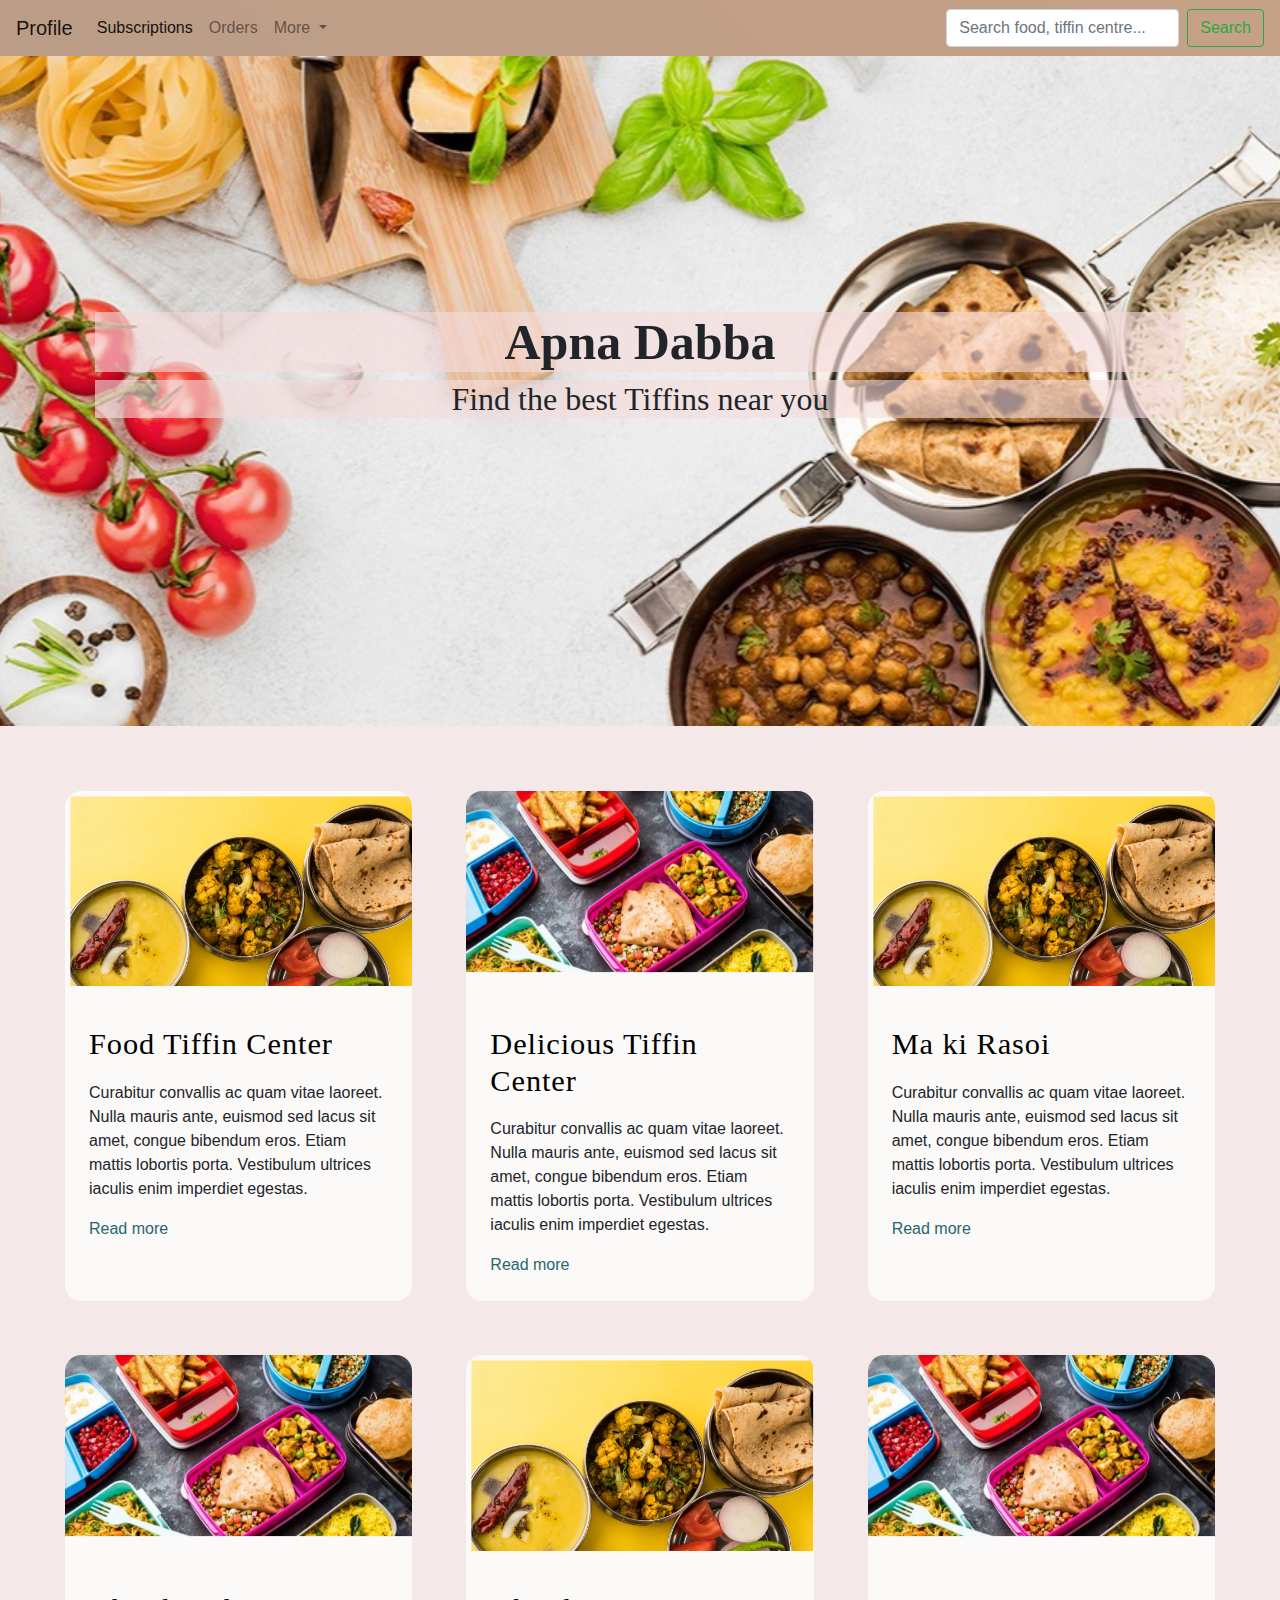
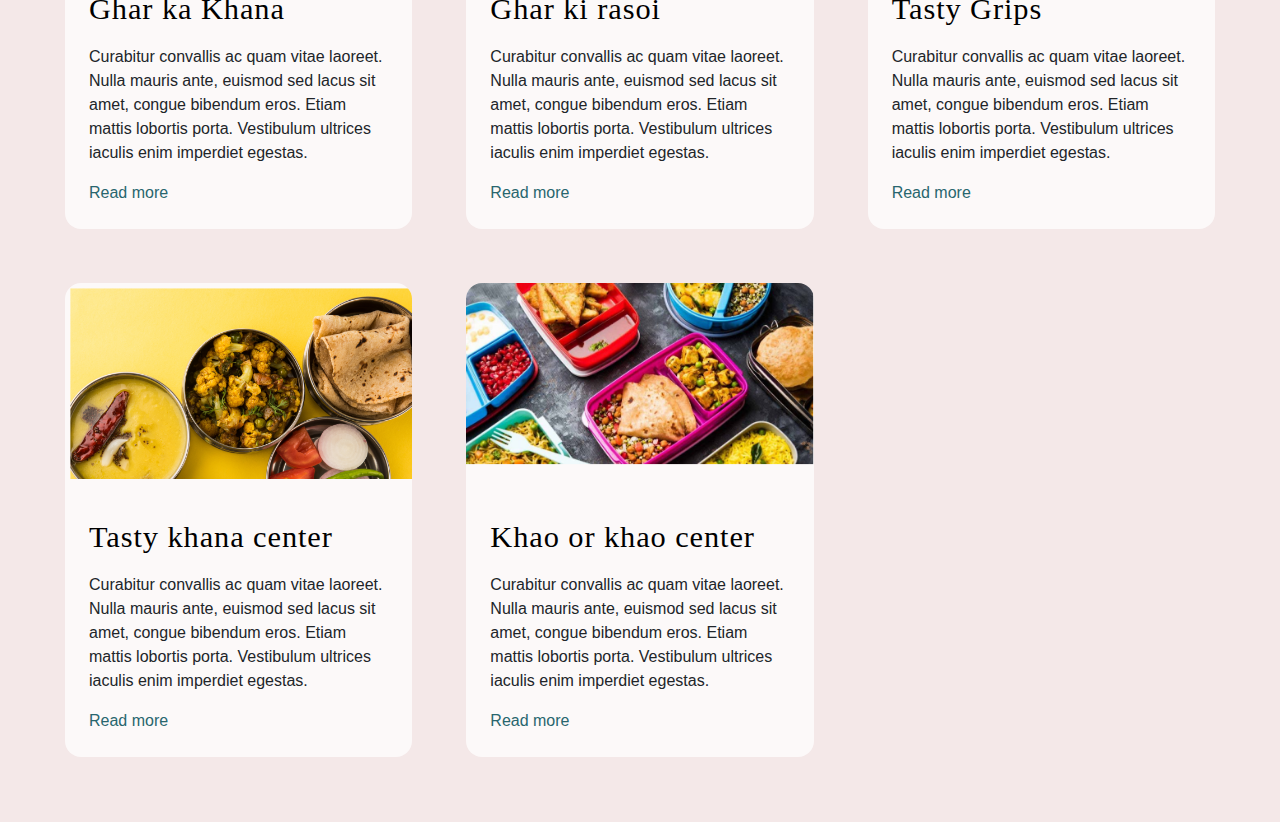
<file: index.html>
<!DOCTYPE html>
<html lang="en">

<head>
  <meta charset="UTF-8">
  <meta http-equiv="X-UA-Compatible" content="IE=edge">
  <meta name="viewport" content="width=device-width, initial-scale=1.0">
  <link href="index.css" rel="stylesheet" type="text/css" />
  <link rel="stylesheet" href="https://cdn.jsdelivr.net/npm/bootstrap@4.0.0/dist/css/bootstrap.min.css"
    integrity="sha384-Gn5384xqQ1aoWXA+058RXPxPg6fy4IWvTNh0E263XmFcJlSAwiGgFAW/dAiS6JXm" crossorigin="anonymous">
  <title>Apna Dabba</title>
</head>

<body>


  <!-----------------NAVBAR--------------------> 
      <nav id="navb" class="navbar navbar-expand-lg navbar-light " style="background-color:#d78d8d7a;">

     
    <a class="navbar-brand" href="custSignUp.html">Profile</a>
    <button class="navbar-toggler" type="button" data-toggle="collapse" data-target="#navbarSupportedContent"
      aria-controls="navbarSupportedContent" aria-expanded="false" aria-label="Toggle navigation">
      <span class="navbar-toggler-icon"></span>
    </button> 

    <div class="collapse navbar-collapse" id="navbarSupportedContent">
      <ul class="navbar-nav mr-auto">
        <li class="nav-item active">
          <a class="nav-link" href="custSubs.html">Subscriptions <span class="sr-only">(current)</span></a>
        </li>
        <li class="nav-item">
          <a class="nav-link" href="custOrder.html">Orders</a>
        </li>
        <li class="nav-item dropdown">
          <a class="nav-link dropdown-toggle" href="#" id="navbarDropdown" role="button" data-toggle="dropdown"
            aria-haspopup="true" aria-expanded="false">
            More
          </a>
          <div class="dropdown-menu" aria-labelledby="navbarDropdown">
            
            <a class="dropdown-item" href="choose.html">Login</a>
            
          </div>
        </li>

      </ul>
      <form class="form-inline my-2 my-lg-0">
        <input class="form-control mr-sm-2" type="search" placeholder="Search food, tiffin centre..."
          aria-label="Search">
        <button class="btn btn-outline-success my-2 my-sm-0" type="submit">Search</button>
      </form>
    </div>
  </nav>

<!-------------------Navbar End------------------------------->


  


<!-----------------Main Content-------------------->

  <section >
    <div id="mainContent">
      <div id="mainHead">
        <h1 class="centerCont h1cont">Apna Dabba</h1>
        <h2 class="centerCont">Find the best Tiffins near you</h2>
      </div>
    </div>
  </section>

<!--------------------Main content end---------------------->
  


  <!-- Main Tiffin Centers  -->
  <section class="articles">
    <article>
      <div class="article-wrapper">     
        <figure>
          <img src=centerImg.png alt="" />
        </figure>
        <div class="article-body">
          <h2>Food Tiffin Center</h2>
          <p>        
            Curabitur convallis ac quam vitae laoreet. Nulla mauris ante, euismod sed lacus sit amet, congue bibendum eros. Etiam mattis lobortis porta. Vestibulum ultrices iaculis enim imperdiet egestas.
          </p> 
          <a href="#" class="read-more">
            Read more <span class="sr-only">about this is some title</span>
            <svg xmlns="http://www.w3.org/2000/svg" class="icon" viewBox="0 0 20 20" fill="currentColor">
              <path fill-rule="evenodd" d="M12.293 5.293a1 1 0 011.414 0l4 4a1 1 0 010 1.414l-4 4a1 1 0 01-1.414-1.414L14.586 11H3a1 1 0 110-2h11.586l-2.293-2.293a1 1 0 010-1.414z" clip-rule="evenodd" />
            </svg>
          </a>
        </div>
      </div>
    </article>
    <article>

      <div class="article-wrapper">
        <figure>
          <img src=dabba4.jpg alt="" />
        </figure>
        <div class="article-body">
          <h2>Delicious Tiffin Center</h2>
          <p>
            Curabitur convallis ac quam vitae laoreet. Nulla mauris ante, euismod sed lacus sit amet, congue bibendum eros. Etiam mattis lobortis porta. Vestibulum ultrices iaculis enim imperdiet egestas.
          </p>
          <a href="#" class="read-more">
            Read more <span class="sr-only">about this is some title</span>
            <svg xmlns="http://www.w3.org/2000/svg" class="icon" viewBox="0 0 20 20" fill="currentColor">
              <path fill-rule="evenodd" d="M12.293 5.293a1 1 0 011.414 0l4 4a1 1 0 010 1.414l-4 4a1 1 0 01-1.414-1.414L14.586 11H3a1 1 0 110-2h11.586l-2.293-2.293a1 1 0 010-1.414z" clip-rule="evenodd" />
            </svg>
          </a>
        </div>
      </div>
    </article>
    <article>

      <div class="article-wrapper">
        <figure>
          <img src=centerImg.png alt="" />
        </figure>
        <div class="article-body">
          <h2>Ma ki Rasoi</h2>
          <p>
            Curabitur convallis ac quam vitae laoreet. Nulla mauris ante, euismod sed lacus sit amet, congue bibendum eros. Etiam mattis lobortis porta. Vestibulum ultrices iaculis enim imperdiet egestas.
          </p>
          <a href="#" class="read-more">
            Read more <span class="sr-only">about this is some title</span>
            <svg xmlns="http://www.w3.org/2000/svg" class="icon" viewBox="0 0 20 20" fill="currentColor">
              <path fill-rule="evenodd" d="M12.293 5.293a1 1 0 011.414 0l4 4a1 1 0 010 1.414l-4 4a1 1 0 01-1.414-1.414L14.586 11H3a1 1 0 110-2h11.586l-2.293-2.293a1 1 0 010-1.414z" clip-rule="evenodd" />
            </svg>
          </a>
        </div>
      </div>
    </article>



    <article>
      <div class="article-wrapper">
        <figure>
          <img src=dabba4.jpg alt="" />
        </figure>
        <div class="article-body">
          <h2>Ghar ka Khana</h2>
          <p>
            Curabitur convallis ac quam vitae laoreet. Nulla mauris ante, euismod sed lacus sit amet, congue bibendum eros. Etiam mattis lobortis porta. Vestibulum ultrices iaculis enim imperdiet egestas.
          </p>
          <a href="#" class="read-more">
            Read more <span class="sr-only">about this is some title</span>
            <svg xmlns="http://www.w3.org/2000/svg" class="icon" viewBox="0 0 20 20" fill="currentColor">
              <path fill-rule="evenodd" d="M12.293 5.293a1 1 0 011.414 0l4 4a1 1 0 010 1.414l-4 4a1 1 0 01-1.414-1.414L14.586 11H3a1 1 0 110-2h11.586l-2.293-2.293a1 1 0 010-1.414z" clip-rule="evenodd" />
            </svg>
          </a>
        </div>
      </div>
    </article>
    <article>

      <div class="article-wrapper">
        <figure>
          <img src=centerImg.png alt="" />
        </figure>
        <div class="article-body">
          <h2>Ghar ki rasoi</h2>
          <p>
            Curabitur convallis ac quam vitae laoreet. Nulla mauris ante, euismod sed lacus sit amet, congue bibendum eros. Etiam mattis lobortis porta. Vestibulum ultrices iaculis enim imperdiet egestas.
          </p>
          <a href="#" class="read-more">
            Read more <span class="sr-only">about this is some title</span>
            <svg xmlns="http://www.w3.org/2000/svg" class="icon" viewBox="0 0 20 20" fill="currentColor">
              <path fill-rule="evenodd" d="M12.293 5.293a1 1 0 011.414 0l4 4a1 1 0 010 1.414l-4 4a1 1 0 01-1.414-1.414L14.586 11H3a1 1 0 110-2h11.586l-2.293-2.293a1 1 0 010-1.414z" clip-rule="evenodd" />
            </svg>
          </a>
        </div>
      </div>
    </article>

    
    <article>

      <div class="article-wrapper">
        <figure>
          <img src=dabba4.jpg alt="" />
        </figure>
        <div class="article-body">
          <h2>Tasty Grips</h2>
          <p>
            Curabitur convallis ac quam vitae laoreet. Nulla mauris ante, euismod sed lacus sit amet, congue bibendum eros. Etiam mattis lobortis porta. Vestibulum ultrices iaculis enim imperdiet egestas.
          </p>
          <a href="#" class="read-more">
            Read more <span class="sr-only">about this is some title</span>
            <svg xmlns="http://www.w3.org/2000/svg" class="icon" viewBox="0 0 20 20" fill="currentColor">
              <path fill-rule="evenodd" d="M12.293 5.293a1 1 0 011.414 0l4 4a1 1 0 010 1.414l-4 4a1 1 0 01-1.414-1.414L14.586 11H3a1 1 0 110-2h11.586l-2.293-2.293a1 1 0 010-1.414z" clip-rule="evenodd" />
            </svg>
          </a>
        </div>
      </div>
    </article>


    <article>

      <div class="article-wrapper">
        <figure>
          <img src=centerImg.png alt="" />
        </figure>
        <div class="article-body">
          <h2>Tasty khana center</h2>
          <p>
            Curabitur convallis ac quam vitae laoreet. Nulla mauris ante, euismod sed lacus sit amet, congue bibendum eros. Etiam mattis lobortis porta. Vestibulum ultrices iaculis enim imperdiet egestas.
          </p>
          <a href="#" class="read-more">
            Read more <span class="sr-only">about this is some title</span>
            <svg xmlns="http://www.w3.org/2000/svg" class="icon" viewBox="0 0 20 20" fill="currentColor">
              <path fill-rule="evenodd" d="M12.293 5.293a1 1 0 011.414 0l4 4a1 1 0 010 1.414l-4 4a1 1 0 01-1.414-1.414L14.586 11H3a1 1 0 110-2h11.586l-2.293-2.293a1 1 0 010-1.414z" clip-rule="evenodd" />
            </svg>
          </a>
        </div>
      </div>
    </article>


    <article>

      <div class="article-wrapper">
        <figure>
          <img src=dabba4.jpg alt="" />
        </figure>
        <div class="article-body">
          <h2>Khao or khao center</h2>
          <p>
            Curabitur convallis ac quam vitae laoreet. Nulla mauris ante, euismod sed lacus sit amet, congue bibendum eros. Etiam mattis lobortis porta. Vestibulum ultrices iaculis enim imperdiet egestas.
          </p>
          <a href="#" class="read-more">
            Read more <span class="sr-only">about this is some title</span>
            <svg xmlns="http://www.w3.org/2000/svg" class="icon" viewBox="0 0 20 20" fill="currentColor">
              <path fill-rule="evenodd" d="M12.293 5.293a1 1 0 011.414 0l4 4a1 1 0 010 1.414l-4 4a1 1 0 01-1.414-1.414L14.586 11H3a1 1 0 110-2h11.586l-2.293-2.293a1 1 0 010-1.414z" clip-rule="evenodd" />
            </svg>
          </a>
        </div>
      </div>
    </article>

    
  </section>


  
  
<!--
  <!-- Navbar 
  <nav id="navbar">
    <ul class="navbar-items flexbox-col">
      <li class="navbar-logo flexbox-left">
        <a class="navbar-item-inner flexbox">
          <svg xmlns="http://www.w3.org/2000/svg" id="Layer_1" data-name="Layer 1" viewBox="0 0 1438.88 1819.54">
            <polygon points="925.79 318.48 830.56 0 183.51 1384.12 510.41 1178.46 925.79 318.48"/>
            <polygon points="1438.88 1663.28 1126.35 948.08 111.98 1586.26 0 1819.54 1020.91 1250.57 1123.78 1471.02 783.64 1663.28 1438.88 1663.28"/>
          </svg>
        </a>
      </li>
      <li class="navbar-item flexbox-left">
        <a class="navbar-item-inner flexbox-left">
          <div class="navbar-item-inner-icon-wrapper flexbox">
            <ion-icon name="search-outline"></ion-icon>
          </div>
          <span class="link-text">Search</span>
        </a>
      </li>
      <li class="navbar-item flexbox-left">
        <a class="navbar-item-inner flexbox-left">
          <div class="navbar-item-inner-icon-wrapper flexbox">
            <ion-icon name="home-outline"></ion-icon>
          </div>
          <span class="link-text">Home</span>
        </a>
      </li>
      <li class="navbar-item flexbox-left">
        <a class="navbar-item-inner flexbox-left">
          <div class="navbar-item-inner-icon-wrapper flexbox">
            <ion-icon name="folder-open-outline"></ion-icon>
          </div>
          <span class="link-text">Projects</span>
        </a>
      </li>
      <li class="navbar-item flexbox-left">
        <a class="navbar-item-inner flexbox-left">
          <div class="navbar-item-inner-icon-wrapper flexbox">
            <ion-icon name="pie-chart-outline"></ion-icon>
          </div>
          <span class="link-text">Dashboard</span>
        </a>
      </li>
      <li class="navbar-item flexbox-left">
        <a class="navbar-item-inner flexbox-left">
          <div class="navbar-item-inner-icon-wrapper flexbox">
            <ion-icon name="people-outline"></ion-icon>
          </div>
          <span class="link-text">Team</span>
        </a>
      </li>
      <li class="navbar-item flexbox-left">
        <a class="navbar-item-inner flexbox-left">
          <div class="navbar-item-inner-icon-wrapper flexbox">
            <ion-icon name="chatbubbles-outline"></ion-icon>
          </div>
          <span class="link-text">Support</span>
        </a>
      </li>
      <li class="navbar-item flexbox-left">
        <a class="navbar-item-inner flexbox-left">
          <div class="navbar-item-inner-icon-wrapper flexbox">
            <ion-icon name="settings-outline"></ion-icon>
          </div>
          <span class="link-text">Settings</span>
        </a>
      </li>
    </ul>
  </nav>

-->

  

  <!--
  <div id="mainCont">
    <div>
      <img class="centerImg" src="profCenter.webp">

      <div>
        <a class="centerName">Taste Fusion Tiffin Center</a>
        <p>
           77, new complex near Jail Rd. <br>
           Free Delivery
      </p>
         </div>
    </div>

    <div>
      <img class="centerImg" src="profCenter.webp">
      <a class="centerName">Taste Fusion Tiffin Center</a>
      <p>
         77, new complex near Jail Rd. <br>
         Free Delivery
      </p>
    </div>


    <div>
      <img class="centerImg" src="profCenter.webp">
      <a class="centerName">Taste Fusion Tiffin Center</a>
      <p>
         77, new complex near Jail Rd. <br>
         Free Delivery
      </p>
    </div>


    <div>
      <img class="centerImg" src="profCenter.webp">
      <a class="centerName">Taste Fusion Tiffin Center</a>
      <p>
         77, new complex near Jail Rd. <br>
         Free Delivery
      </p>
    </div>
  </div>
 -->



  <script src="https://code.jquery.com/jquery-3.2.1.slim.min.js"
    integrity="sha384-KJ3o2DKtIkvYIK3UENzmM7KCkRr/rE9/Qpg6aAZGJwFDMVNA/GpGFF93hXpG5KkN"
    crossorigin="anonymous"></script>
  <script src="https://cdn.jsdelivr.net/npm/popper.js@1.12.9/dist/umd/popper.min.js"
    integrity="sha384-ApNbgh9B+Y1QKtv3Rn7W3mgPxhU9K/ScQsAP7hUibX39j7fakFPskvXusvfa0b4Q"
    crossorigin="anonymous"></script>
  <script src="https://cdn.jsdelivr.net/npm/bootstrap@4.0.0/dist/js/bootstrap.min.js"
    integrity="sha384-JZR6Spejh4U02d8jOt6vLEHfe/JQGiRRSQQxSfFWpi1MquVdAyjUar5+76PVCmYl"
    crossorigin="anonymous"></script>
</body>

</html>
</file>
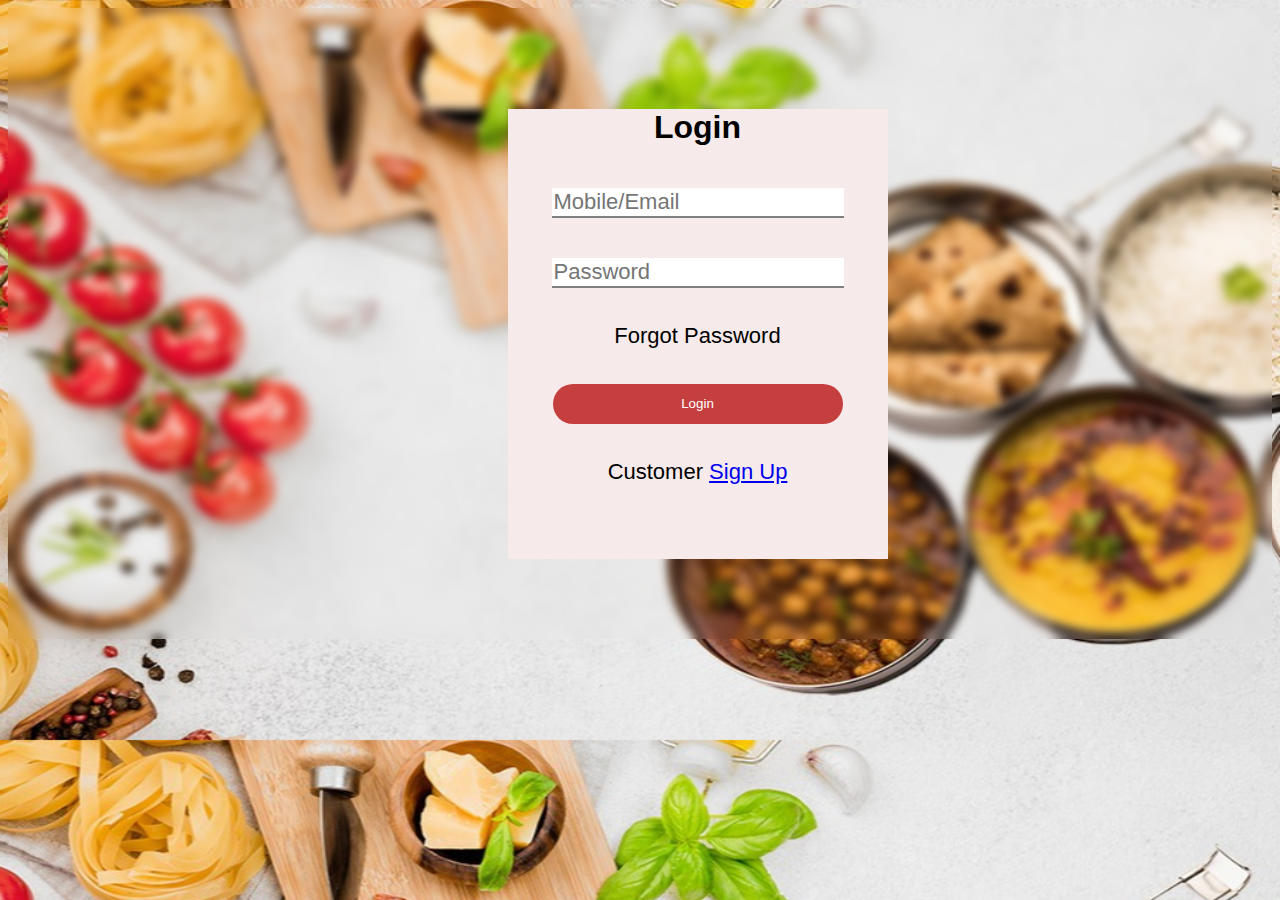
<file: custlogin.html>
<!DOCTYPE html>

<html>
    <head>
       <link rel="stylesheet" href="custlogin.css"/>
    </head>
    <body>
        <div class = "card">
            <div class="username">

                <h1>Login</h1>
                <input type="text" placeholder="Mobile/Email"/>

            </div>
            <div class="password">
                <input type="password" placeholder="Password"/>
            </div>
            <div class="forgot"> Forgot Password</div>
            <div class="btn">
              <a href="index.html">
                 <button class="login-btn">Login</button>
              </a>
               
            </div>
            <div class="sign-up"> Customer    <span> <a href="custSignUp.html">
               Sign Up
            </a> </span>
        </div>
    </body>
</html>
</file>
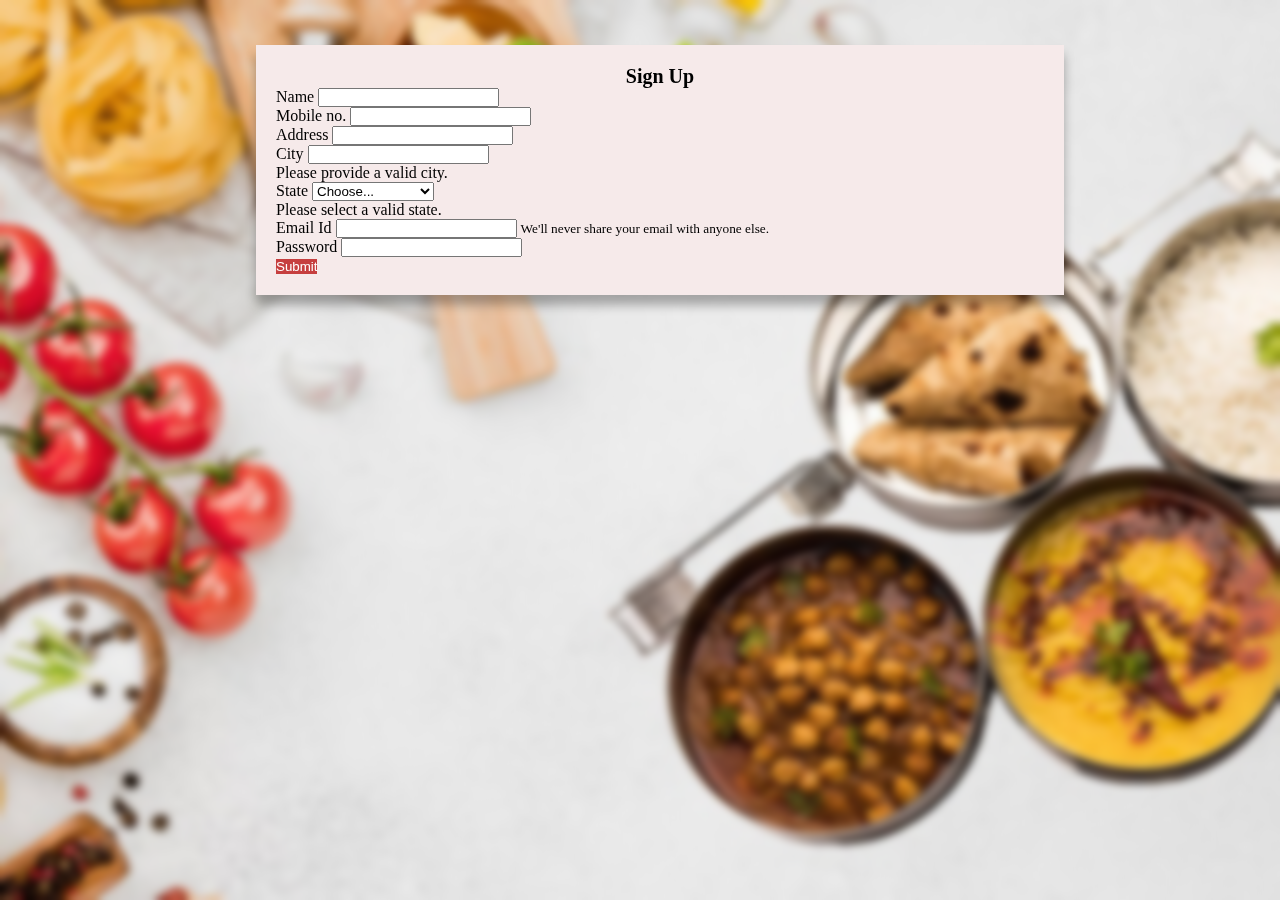
<file: custSignUp.html>
<!DOCTYPE html>
<html>

<head>
  <meta charset="utf-8">
  <meta name="viewport" content="width=device-width">
  <title>replit</title>
  <link href="custSignUp.css" rel="stylesheet" type="text/css" />
  <link rel="stylesheet" href="https://cdn.jsdelivr.net/npm/bootstrap@4.6.2/dist/css/bootstrap.min.css" integrity="sha384-xOolHFLEh07PJGoPkLv1IbcEPTNtaed2xpHsD9ESMhqIYd0nLMwNLD69Npy4HI+N" crossorigin="anonymous">
</head>

<body>
 
  <div class="container">
   
     <form id="signupForm" action="/signup" method="POST">
      <div class="headSignUp"> <h1>Sign Up</h1></div>
       <div class="form-group">
         
          <label for="exampleInputPassword1">Name</label>
         <input type="text" class="form-control" >
        </div>

       <div class="form-group">
         <label for="exampleInputPassword1">Mobile no.</label>
        <input type="number" class="form-control" >
       </div>

       <div class="form-group">
         <label for="inputAddress">Address</label>
         <input type="text" class="form-control" id="inputAddress">
       </div>

       <div class="form-row">
         <div class="col-md-6 mb-3">
           <label for="validationCustom03">City</label>
           <input type="text" class="form-control" id="validationCustom03" required>
           <div class="invalid-feedback">
             Please provide a valid city.
           </div>
         </div>
         <div class="col-md-3 mb-3">
           <label for="validationCustom04">State</label>
           <select class="custom-select" id="validationCustom04" required>
             <option selected disabled value="">Choose...</option>
             <option>Madhya pradesh</option>
             <option>Maharashtra</option>
             <option>Karnataka</option>
             <option>Rajasthan</option>
             <option>Gujarat</option>
           </select>
           <div class="invalid-feedback">
             Please select a valid state.
           </div>
         </div>
         
       </div>
       
       <div class="form-group">
         <label for="exampleInputEmail1">Email Id</label>
         <input type="email" class="form-control" id="exampleInputEmail1" aria-describedby="emailHelp" >
         <small id="emailHelp" class="form-text text-muted">We'll never share your email with anyone else.</small>
       </div>
       
       <div class="form-group">
         <label for="exampleInputPassword1">Password</label>
         <input type="password" class="form-control" id="exampleInputPassword1" >
       </div>

    
       <a href="index.html">
         <button type="submit" id="btnRed" class="btn btn-primary" >Submit</button>
       </a>
       
     </form>
  
  </div> 


  
  


  
  <script src="custSignUp.js"></script>
  <script src="https://cdn.jsdelivr.net/npm/jquery@3.5.1/dist/jquery.slim.min.js" integrity="sha384-DfXdz2htPH0lsSSs5nCTpuj/zy4C+OGpamoFVy38MVBnE+IbbVYUew+OrCXaRkfj" crossorigin="anonymous"></script>
  
  <script src="https://cdn.jsdelivr.net/npm/bootstrap@4.6.2/dist/js/bootstrap.bundle.min.js" integrity="sha384-Fy6S3B9q64WdZWQUiU+q4/2Lc9npb8tCaSX9FK7E8HnRr0Jz8D6OP9dO5Vg3Q9ct" crossorigin="anonymous"></script>
</body>

</html>
 <!-- Amount entered is given in the following format -->
<!--

// color-> https://www.color-hex.com/color-palette/1040889
//    https://www.color-hex.com/color-palette/1040864
// https://www.color-hex.com/color-palette/1039405
-->


 <!-- Working  -->
</file>
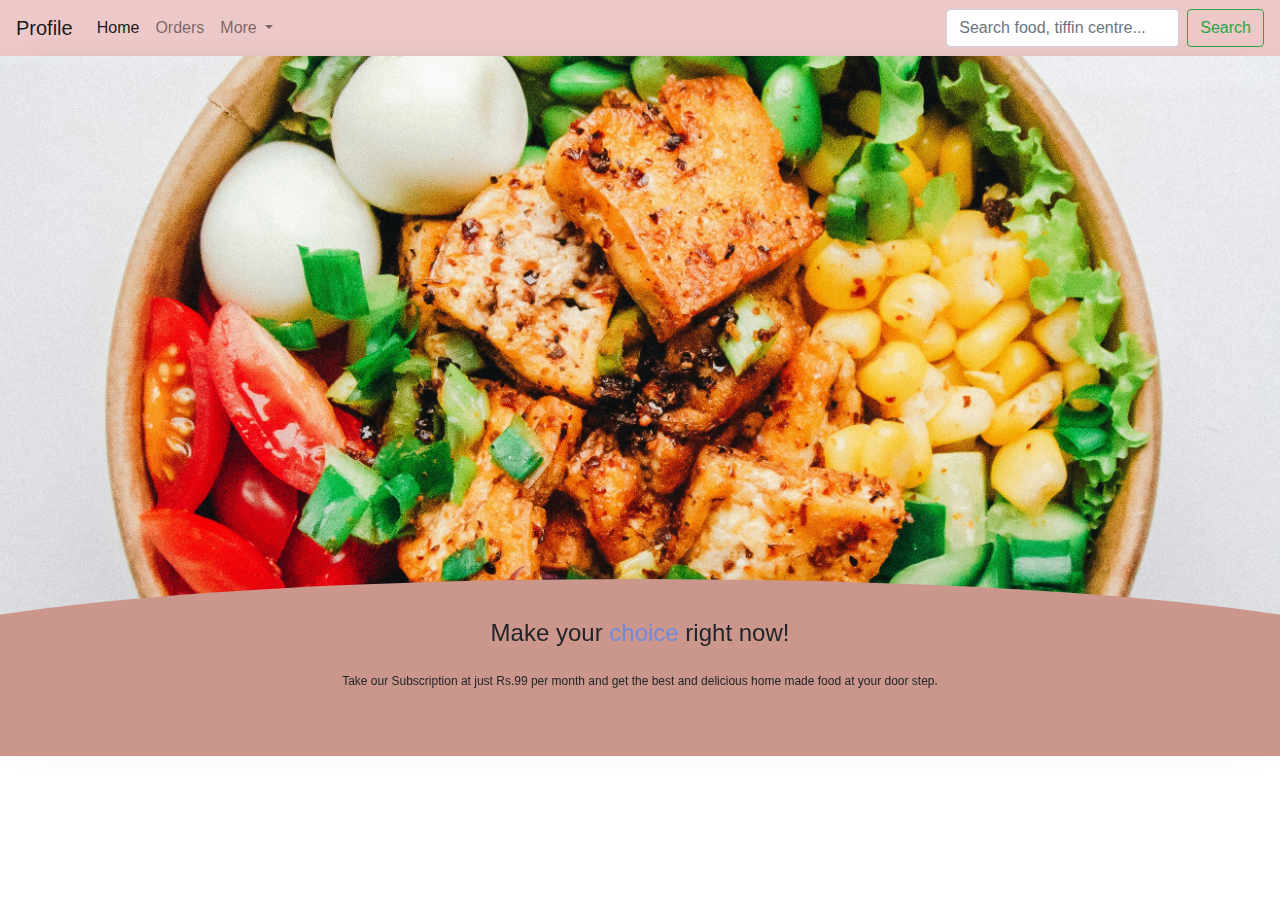
<file: custSubs.html>
<!DOCTYPE html>
<html lang="en">
<head>
  <meta charset="UTF-8">
  <meta http-equiv="X-UA-Compatible" content="IE=edge">
  <meta name="viewport" content="width=device-width, initial-scale=1.0">
   <link href="custSubs.css" rel="stylesheet" type="text/css" />

  <link rel="stylesheet" href="https://cdn.jsdelivr.net/npm/bootstrap@4.0.0/dist/css/bootstrap.min.css"
    integrity="sha384-Gn5384xqQ1aoWXA+058RXPxPg6fy4IWvTNh0E263XmFcJlSAwiGgFAW/dAiS6JXm" crossorigin="anonymous">
  <title>Document</title>
</head>
<body>


  <!-----------------NAVBAR-------------------->

  <nav id="navb" class="navbar navbar-expand-lg navbar-light " style="background-color:#d78d8d7a;">



      <a class="navbar-brand" href="custSignUp.html">Profile</a>
      <button class="navbar-toggler" type="button" data-toggle="collapse" data-target="#navbarSupportedContent"
        aria-controls="navbarSupportedContent" aria-expanded="false" aria-label="Toggle navigation">
        <span class="navbar-toggler-icon"></span>
      </button> 

      <div class="collapse navbar-collapse" id="navbarSupportedContent">
        <ul class="navbar-nav mr-auto">
          <li class="nav-item active">
            <a class="nav-link" href="index.html">Home <span class="sr-only">(current)</span></a>
          </li>
          <li class="nav-item">
            <a class="nav-link" href="custOrder.html">Orders</a>
          </li>
          <li class="nav-item dropdown">
            <a class="nav-link dropdown-toggle" href="#" id="navbarDropdown" role="button" data-toggle="dropdown"
              aria-haspopup="true" aria-expanded="false">
              More
            </a>
            <div class="dropdown-menu" aria-labelledby="navbarDropdown">
             
              <a class="dropdown-item" href="choose.html">Login</a>
             
            </div>
          </li>

        </ul>
        <form class="form-inline my-2 my-lg-0">
          <input class="form-control mr-sm-2" type="search" placeholder="Search food, tiffin centre..."
            aria-label="Search">
          <button class="btn btn-outline-success my-2 my-sm-0" type="submit">Search</button>
        </form>
      </div>
    </nav>

  <!-------------------Navbar End------------------------------->

  

 
    <div class="card-hover">
      <div class="card-hover__content">
        <h3 class="card-hover__title">
          Make your <span>choice</span> right now!
        </h3>
        <p class="card-hover__text">Take our Subscription at just Rs.99 per month and get the best and delicious home made food at your door step.</p>
        <a href="#" class="card-hover__link">
          <span>Learn How</span>
          <svg fill="none" viewBox="0 0 24 24" stroke-width="1.5" stroke="currentColor">
            <path stroke-linecap="round" stroke-linejoin="round" d="M13.5 4.5L21 12m0 0l-7.5 7.5M21 12H3" />
          </svg>        
        </a>
      </div>
      <div class="card-hover__extra">
        <h4>Get <span>Early </span> bird offer i.e.<span> 40%</span> discount on first month tiffin!</h4>
      </div>
      <img src=bgforSubs.jpg alt="">
    </div>



  <script src="https://code.jquery.com/jquery-3.2.1.slim.min.js"
    integrity="sha384-KJ3o2DKtIkvYIK3UENzmM7KCkRr/rE9/Qpg6aAZGJwFDMVNA/GpGFF93hXpG5KkN"
    crossorigin="anonymous"></script>
  <script src="https://cdn.jsdelivr.net/npm/popper.js@1.12.9/dist/umd/popper.min.js"
    integrity="sha384-ApNbgh9B+Y1QKtv3Rn7W3mgPxhU9K/ScQsAP7hUibX39j7fakFPskvXusvfa0b4Q"
    crossorigin="anonymous"></script>
  <script src="https://cdn.jsdelivr.net/npm/bootstrap@4.0.0/dist/js/bootstrap.min.js"
    integrity="sha384-JZR6Spejh4U02d8jOt6vLEHfe/JQGiRRSQQxSfFWpi1MquVdAyjUar5+76PVCmYl"
    crossorigin="anonymous"></script>
</body>
</html>
</file>
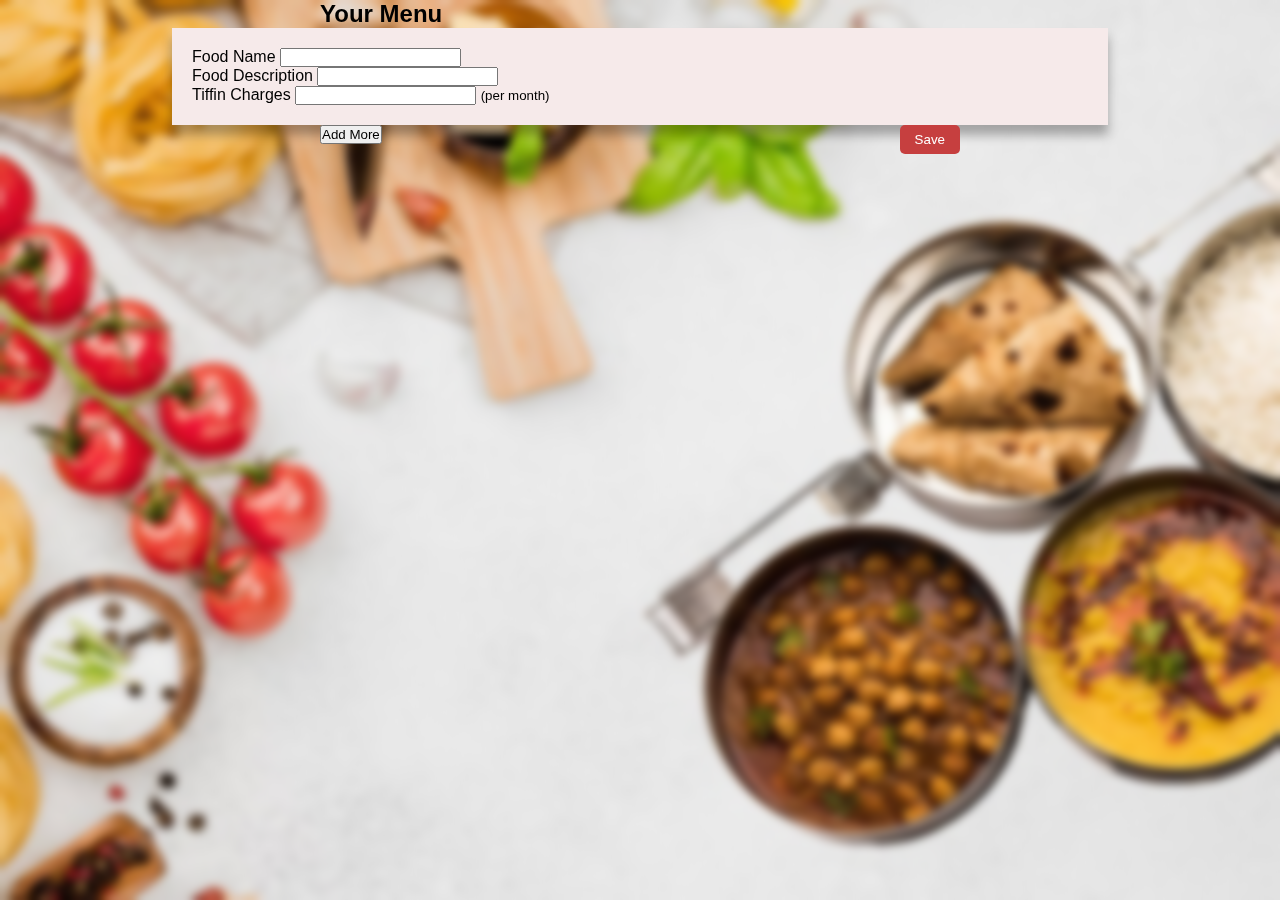
<file: venderMenu.html>
<!DOCTYPE html>
<html>

<head>
  <meta charset="utf-8">
  <meta name="viewport" content="width=device-width">
  <title>replit</title>
  <link href="venderMenu.css" rel="stylesheet" type="text/css" />
  <link rel="stylesheet" href="https://cdn.jsdelivr.net/npm/bootstrap@4.6.2/dist/css/bootstrap.min.css"
    integrity="sha384-xOolHFLEh07PJGoPkLv1IbcEPTNtaed2xpHsD9ESMhqIYd0nLMwNLD69Npy4HI+N" crossorigin="anonymous">
</head>

<body>


  <div id="outerBox">

    <div id="menuHead">
      <h2>Your Menu</h2>
    </div>
    <div class="container" id="mainContainer">
      <form>

        <div class="form-group">
          <label for="exampleInputEmail1">Food Name</label>
          <input type="text" class="form-control" aria-describedby="emailHelp">
        </div>
        <div class="form-group">
          <label for="exampleInputEmail1">Food Description</label>
          <input type="text" class="form-control" aria-describedby="emailHelp">
        </div>
        <div class="form-group">
          <label for="exampleInputEmail1">Tiffin Charges</label>
          <input type="number" class="form-control" aria-describedby="emailHelp">
          <small id="emailHelp" class="form-text text-muted">(per month)</small>
        </div>


      </form>




    </div>

  </div>

  <!-- <div id="btnContainer" align="right"> -->
  <button type="button" id="addMoreButton" class="btn btn-primary" style="float: left;">Add More</button>

  <button type="submit" id="btnRed" class="btn btn-primary" onclick="window.location.href = 'vendMain.html';"
    style="float: right;">Save</button>
  <!-- </div> -->



  <script src="venderMenu.js"></script>

</body>

</html>

<!--
// color-> https://www.color-hex.com/color-palette/1040889
//    https://www.color-hex.com/color-palette/1040864
// https://www.color-hex.com/color-palette/1039405
-->
<!-- Entered values -->
</file>
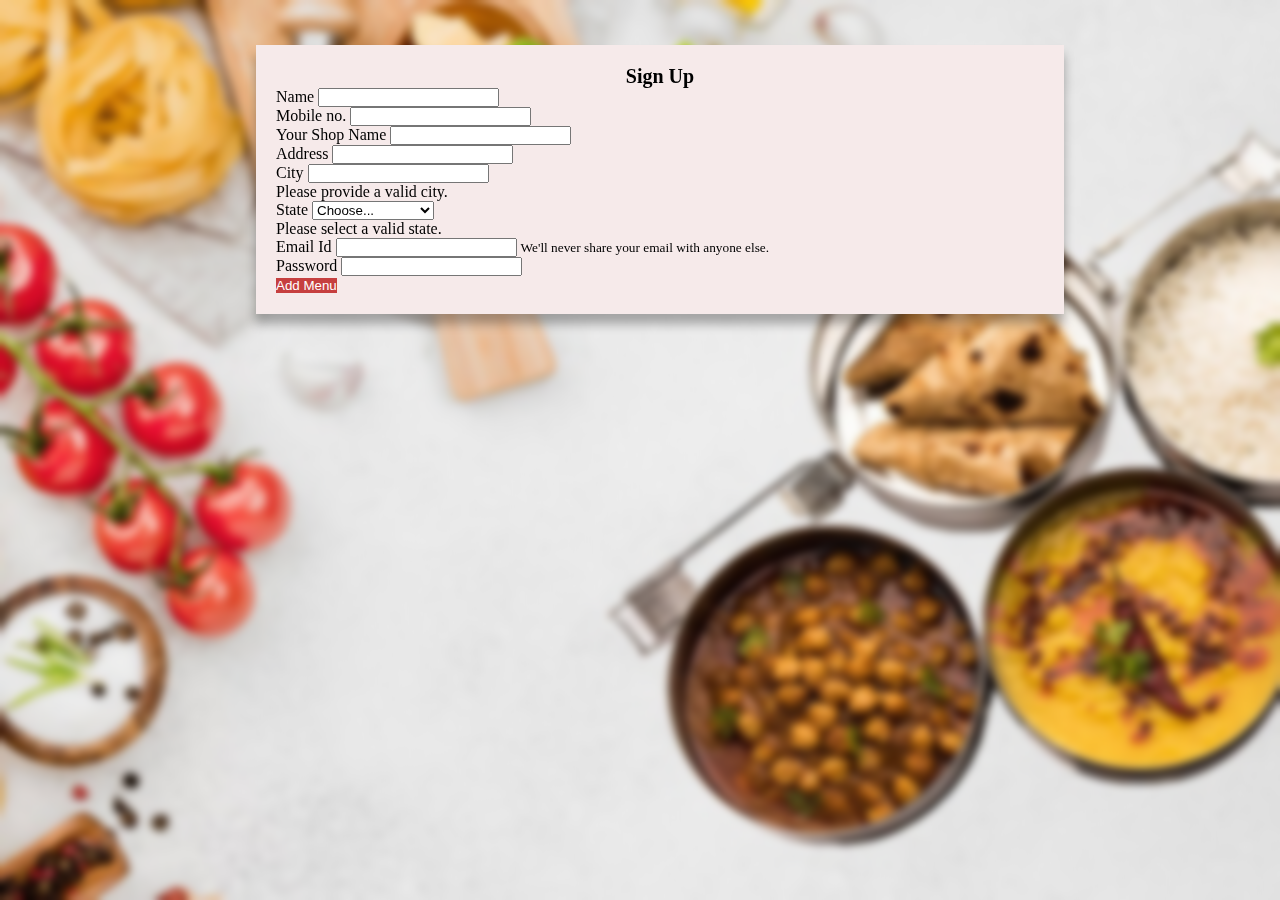
<file: vendSignUp.html>
<!DOCTYPE html>
<html>

<head>
  <meta charset="utf-8">
  <meta name="viewport" content="width=device-width">
  <title>replit</title>
  <link href="vendSignUp.css" rel="stylesheet" type="text/css" />
  <link rel="stylesheet" href="https://cdn.jsdelivr.net/npm/bootstrap@4.6.2/dist/css/bootstrap.min.css" integrity="sha384-xOolHFLEh07PJGoPkLv1IbcEPTNtaed2xpHsD9ESMhqIYd0nLMwNLD69Npy4HI+N" crossorigin="anonymous">
</head>

<body>

  <div class="container">

     <form id="signupForm" >
      <div > <h1 class="headSignUp">Sign Up</h1></div>

       
       <div class="form-group" class="box">
          <label for="exampleInputPassword1">Name</label>
         <input type="text" class="form-control" >
        </div>

       
  <div class="form-row">
       <div class="col-md-6 mb-3" class="box">
         <label for="validationCustom03">Mobile no.</label>
        <input type="number" class="form-control" >
       </div>

       <div class="col-md-6 mb-3" class="box">
          <label for="validationCustom04">Your Shop Name</label>
          <input type="text" class="form-control" id="inputAddress">
       </div>
  </div>   

       <div class="form-group" class="box">
         <label for="inputAddress">Address</label>
         <input type="text" class="form-control" id="inputAddress">
       </div>



       
    <div class="form-row">
         <div class="col-md-6 mb-3" class="box">
           <label     for="validationCustom03">City</label>
           <input type="text" class="form-control" id="validationCustom03" required>
           <div class="invalid-feedback">
             Please provide a valid city.
           </div>
         </div>
         <div class="col-md-3 mb-3" class="box">
           <label for="validationCustom04">State</label>
           <select class="custom-select" id="validationCustom04" required>
             <option selected disabled value="">Choose...</option>
             <option>Madhya pradesh</option>
             <option>Maharashtra</option>
             <option>Karnataka</option>
             <option>Rajasthan</option>
             <option>Gujarat</option>
           </select>
           <div class="invalid-feedback">
             Please select a valid state.
           </div>
         </div>

  </div>

       <div class="form-group" class="box">
         <label for="exampleInputEmail1">Email Id</label>
         <input type="email" class="form-control" id="exampleInputEmail1" aria-describedby="emailHelp" >
         <small id="emailHelp" class="form-text text-muted">We'll never share your email with anyone else.</small>
       </div>

       <div class="form-group" class="box">
         <label for="exampleInputPassword1">Password</label>
         <input type="password" class="form-control" id="exampleInputPassword1" >
       </div>


  
       <button type="submit" id="btnRed" class="btn btn-primary" >Add Menu</button>
   
      
     </form>

  </div>



  <script src="vendSignUp.js"></script>
  <script src="https://cdn.jsdelivr.net/npm/jquery@3.5.1/dist/jquery.slim.min.js" integrity="sha384-DfXdz2htPH0lsSSs5nCTpuj/zy4C+OGpamoFVy38MVBnE+IbbVYUew+OrCXaRkfj" crossorigin="anonymous"></script>
  <script src="https://cdn.jsdelivr.net/npm/bootstrap@4.6.2/dist/js/bootstrap.bundle.min.js" integrity="sha384-Fy6S3B9q64WdZWQUiU+q4/2Lc9npb8tCaSX9FK7E8HnRr0Jz8D6OP9dO5Vg3Q9ct" crossorigin="anonymous"></script>
</body>

    
</html>

<!--
// color-> https://www.color-hex.com/color-palette/1040889
//    https://www.color-hex.com/color-palette/1040864
// https://www.color-hex.com/color-palette/1039405
-->
</file>
<file: index.css>
*{
  margin: 0;
  padding: 0;
}


/*
.centerImg{
  height: 20%;
  width: 20%;  
}
*/






 root {
    --primary: 237, 94%, 81%;
    --background: 266, 16%, 92%;
    --background-secondary: 256, 12%, 12%;
    --background-secondary-dark: 256, 10%, 10%;
    --background-secondary-light: 257, 11%, 16%;
    --text-primary: 0, 0%, 0%;
    /* Colors */
    --black: 0, 0%, 0%;
    --white: 0, 0%, 100%;
    --quite-gray: 0, 0%, 50%;
    --grooble: 10, 28%, 93%;
    /* Sizes */
    --heading-large: 5.6rem;
    --heading-medium: 3.6rem;
    --heading-small: 2.4rem;
    --paragraph: 1.11rem;
    --navbar-buttons: 2.4rem;
    /* misc */
    --transition-main: .175, .685, .32;
    /* Fonts */
    --font-main: "Poppins";
}

/* ===========
    Variabels
   =========== */

/* ===============
    Global Styles
   =============== */

*, *::before, *::after {
    box-sizing: inherit;
}
html, body {
    margin: 0;
    width: 100%;
    color: hsl(var(--text-primary));
    font-family: var(--font-main);
    
    -webkit-font-smoothing: antialiased;
    scroll-behavior: smooth;
    box-sizing: border-box;
  background-color: #fff0f0;
}

/* ============
    Typography
   ============ */

/* Headings */
h1, h2, h3, h4, h5, h6 {
    margin: 0;
}
/* Font Size */
h1 {
    font-size: var(--heading-large);
}
h2 {
    font-size: var(--heading-medium);
}
h3 {
    font-size: var(--heading-small);
}
h4 {
    font-size: calc(var(--heading-small) - .2rem);
}
h5 {
    font-size: calc(var(--heading-small) - .4rem);
}
h6 {
    font-size: calc(var(--heading-small) - .6rem);
}
/* Font Weight */
h1, h2 {
    font-weight: 900;
}
h3, h4, h5, h6 {
    font-weight: 800;
}
/* Paragraphs */
p {
    margin: 0;
    font-size: var(--paragraph);
}
/* Links */
a {
    color: hsla(var(--primary), 1);
    font-size: var(--paragraph);
    text-decoration: underline;
}
a:visited {
    color: hsla(var(--primary), .5);
}

/* =========
    Buttons
   ========= */

button {
    padding: .8em 1.2em;
    border: 1px solid hsl(var(--black));
    background-color: hsl(var(--background));
    font-size: var(--paragraph);
    cursor: pointer;
    outline: none;
}
button:focus {
    box-shadow:
            0 0 0 2px hsl(var(--black)),
            0 0 0 3px hsl(var(--white));
    border: 1px solid transparent;
}

/* =======
    Lists
   ======= */

ul, ol {
    margin: 1em 0;
}

/* =======
    Forms
   ======= */

form {
    margin: 0;
}
fieldset {
    margin: 0;
    padding: .5em 0;
    border: none;
}
input {
    padding: .8em 1.2em;
    font-size: var(--paragraph);
    background-color: hsl(var(--grooble));
    border: 2px solid hsl(var(--grooble));
    outline: none;
}
textarea {
    padding: .8em 1.2em;
    font-size: var(--paragraph);
    font-family: var(--font-main);
    background-color: hsl(var(--grooble));
    border: 2px solid hsl(var(--grooble));
    outline: none;
}
input, textarea {
    transition: all .2s ease-in-out;
}
input:hover, input:focus, textarea:hover, textarea:focus {
    box-shadow:
            0 0 0 2px hsl(var(--black)),
            0 0 0 3px hsl(var(--white));
    border: 2px solid transparent;
}
select {
    padding: .8em 1.2em;
    border: 1px solid hsl(var(--black));
    font-size: var(--paragraph);
    outline: none;
}

/* =========
    Classes
   ========= */

/* ================
    Global classes
   ================ */

/* =========
    Flexbox
   ========= */

.flexbox {
    display: flex;
    justify-content: center;
    align-items: center;
}
.flexbox-left {
    display: flex;
    justify-content: flex-start;
    align-items: center;
}
.flexbox-right {
    display: flex;
    justify-content: flex-end;
    align-items: center;
}
/* Columns */
.flexbox-col {
    display: flex;
    justify-content: center;
    flex-direction: column;
    align-items: center;
}
.flexbox-col-left {
    display: flex;
    justify-content: flex-start;
    flex-direction: column;
    align-items: flex-start;
}
.flexbox-col-left-ns {
    display: flex;
    justify-content: center;
    flex-direction: column;
    align-items: flex-start;
}
.flexbox-col-right {
    display: flex;
    justify-content: flex-end;
    flex-direction: column;
    align-items: flex-end;
}
.flexbox-col-start-center {
    display: flex;
    justify-content: flex-start;
    flex-direction: column;
    align-items: center;
}
/* Spacings */
.flexbox-space-bet {
    display: flex;
    justify-content: space-between;
    align-items: center;
}

/* =========
    Classes
   ========= */

.view-width {
    width: 70%;
}



<!-------------------------Nav-bar ------------------------------>

.bg-light{
  background-color: #f5a8a8 !important;
}








/* ------------------------Main Content -----------------------------> */

#mainContent{
  background-position: center center;
  background-image: url('tiffinPhotoBG.jpg');
  backdrop-filter: blur(4px);
  background-attachment: fixed !important;
  background-size: cover;
  
  height: 670px;
  width: 100%;
  background-repeat: no-repeat;
  
}

#mainHead{
  padding-left: 55px;
  padding-right: 55px;
  max-width: 1200px;
  margin:auto;
  align-items: center;
  text-align: center !important;
  padding-top: 20%;
 
}

.centerCont{
  font-family: Poppins;
   background:#f5dbdb9d;
 
}

.h1cont{
  font-size: 50px;
  font-weight: 700;
  
}


@media screen and (max-width: 780px){
  #mainHead{
    padding-top: 35%;
  }

}



/* ------------------------Main Content End -----------------------------> */







/* ========
    Navbar
   ======== */
/*
#navbar {
    top: 0;
    padding: 0;
    width: 5em;
    height: 100vh;
    position: fixed;
    background-color: hsl(var(--background-secondary));
    transition: width .35s cubic-bezier(var(--transition-main), 1);
    overflow-y: auto;
    overflow-x: hidden;
}
#navbar:hover {
    width: 16em;
}
#navbar::-webkit-scrollbar-track {
    background-color: hsl(var(--background-secondary));
}
#navbar::-webkit-scrollbar {
    width: 8px;
    background-color: hsl(var(--background-secondary));
}
#navbar::-webkit-scrollbar-thumb {
    background-color: hsl(var(--primary));
}
.navbar-items {
    margin: 0;
    padding: 0;
    list-style-type: none;
}
/* Navbar Logo 
.navbar-logo {
    margin: 0 0 2em 0;
    width: 100%;
    height: 5em;
    background: hsl(var(--background-secondary-dark));
}
.navbar-logo > .navbar-item-inner {
    width: calc(5rem - 8px);
}
.navbar-logo > .navbar-item-inner:hover {
    background-color: transparent;
}
.navbar-logo > .navbar-item-inner > svg {
    height: 2em;
    fill: hsl(var(--white));
}
/* Navbar Items 
.navbar-item {
    padding: 0 .5em;
    width: 100%;
    cursor: pointer;
}
.navbar-item-inner {
    padding: 1em 0;
    width: 100%;
    position: relative;
    color: hsl(var(--quite-gray));
    border-radius: .25em;
    text-decoration: none;
    transition: all .2s cubic-bezier(var(--transition-main), 1);
}
.navbar-item-inner:hover {
    color: hsl(var(--white));
    background: hsl(var(--background-secondary-light));
    box-shadow: 0 17px 30px -10px hsla(var(--black), .25);
}
.navbar-item-inner-icon-wrapper {
    width: calc(5rem - 1em - 8px);
    position: relative;
}
.navbar-item-inner-icon-wrapper ion-icon {
    position: absolute;
    font-size: calc(var(--navbar-buttons) - 1rem);
}
.link-text {
    margin: 0;
    width: 0;
    text-overflow: ellipsis;
    white-space: nowrap;
    transition: all .35s cubic-bezier(var(--transition-main), 1);
    overflow: hidden;
    opacity: 0;
}
#navbar:hover .link-text {
    width: calc(100% - calc(5rem - 8px));
    opacity: 1;
}

*/

/* ======
    Main
   ====== */

#main {
    margin: 0 0 0 5em;
    min-height: 150vh;
}
#main > h2 {
    width: 80%;
    max-width: 80%;
}
#main > p {
    width: 80%;
    max-width: 80%;
}

/* =============
    ::Selectors
   ============= */

/* Selection */
::selection {
    color: hsl(var(--white));
    background: hsla(var(--primary), .33);
}
/* Scrollbar */
::-webkit-scrollbar-track {
    background-color: hsl(var(--background));
}
::-webkit-scrollbar {
    width: 8px;
    background-color: hsl(var(--background));
}
::-webkit-scrollbar-thumb {
    background-color: hsl(var(--primary));
}

/* ===============
    5. @keyframes
   =============== */

/* ==============
    @media rules
   ============== */

@media only screen and (max-width: 1660px) {
    :root {
        /* Sizes */
        --heading-large: 5.4rem;
        --heading-medium: 3.4rem;
        --heading-small: 2.2rem;
    }
}
@media only screen and (max-width: 1456px) {
    :root {
        /* Sizes */
        --heading-large: 5.2rem;
        --heading-medium: 3.2rem;
        --heading-small: 2rem;
    }
    .view-width {
        width: 80%;
    }
}
@media only screen and (max-width: 1220px) {
    .view-width {
        width: 70%;
    }
}
@media only screen and (max-width: 1024px) {
    :root {
        /* Sizes */
        --heading-large: 5rem;
        --heading-medium: 3rem;
        --heading-small: 1.8rem;
    }
    .view-width {
        width: 75%;
    }
}
@media only screen and (max-width: 756px) {
    :root {
        /* Sizes */
        --heading-large: 4rem;
        --heading-medium: 2.6rem;
        --heading-small: 1.6rem;
        --paragraph: 1rem;
        --navbar-buttons: 2.2rem;
    }
    .view-width {
        width: calc(100% - 5em);
    }
}
@media only screen and (max-width: 576px) {
    .view-width {
        width: calc(100% - 3em);
    }
}
@media only screen and (max-width: 496px) {

}







article {
  --img-scale: 1.001;
  --title-color: black;
  --link-icon-translate: -20px;
  --link-icon-opacity: 0;
  position: relative;
  border-radius: 16px;
  box-shadow: none;
  background: rgba(255, 255, 255, 0.726);
  transform-origin: center;
  transition: all 0.4s ease-in-out;
  overflow: hidden;
  margin: 15px;
  paadding:10px;
}

article a::after {
  position: absolute;
  inset-block: 0;
  inset-inline: 0;
  cursor: pointer;
  content: "";
}

/* basic article elements styling */
article h2 {
  margin: 0 0 18px 0;
  font-family: poppins;
  font-size: 1.9rem;
  letter-spacing: 0.03em;
  color: var(--title-color);
  transition: color 0.3s ease-out;
}

figure {
  margin: 0;
  padding: 0;
  aspect-ratio: 16 / 9;
  overflow: hidden;
}

article img {
  max-width: 100%;
  transform-origin: center;
  transform: scale(var(--img-scale));
  transition: transform 0.4s ease-in-out;
}

.article-body {
  padding: 24px;
}

article a {
  display: inline-flex;
  align-items: center;
  text-decoration: none;
  color: #28666e;
}

article a:focus {
  outline: 1px dotted #28666e;
}

article a .icon {
  min-width: 24px;
  width: 24px;
  height: 24px;
  margin-left: 5px;
  transform: translateX(var(--link-icon-translate));
  opacity: var(--link-icon-opacity);
  transition: all 0.3s;
}

/* using the has() relational pseudo selector to update our custom properties */
article:has(:hover, :focus) {
  --img-scale: 1.1;
  --title-color: #28666e;
  --link-icon-translate: 0;
  --link-icon-opacity: 1;
  box-shadow: rgba(0, 0, 0, 0.16) 0px 10px 36px 0px, rgba(0, 0, 0, 0.06) 0px 0px 0px 1px;
}


/************************ 
Generic layout (demo looks)
**************************/

*,
*::before,
*::after {
  box-sizing: border-box;
}

body {
  margin: 0;
  padding: 0px 0;
  font-family: "Figtree", sans-serif;
  font-size: 1.2rem;
  line-height: 1.6rem;
  background-image: linear-gradient(45deg, #7c9885, #b5b682);
  min-height: 100vh;
}

.articles {
  display: grid;
  max-width: 1600px;
  margin-inline: auto;
  padding-inline: 24px;
  grid-template-columns: repeat(auto-fill, minmax(320px, 1fr));
  gap: 24px;
  padding: 50px 50px;
  background-color: #f5e9e9fd;
}


@media screen and (max-width: 960px) {
  article {
    container: card/inline-size;
  }
  .article-body p {
    display: none;
  }
}

@container card (min-width: 380px) {
  .article-wrapper {
    display: grid;
    grid-template-columns: 100px 1fr;
    gap: 16px;
  }
  .article-body {
    padding-left: 0;
  }
  figure {
    width: 100%;
    height: 100%;
    overflow: hidden;
  }
  figure img {
    height: 100%;
    aspect-ratio: 1;
    object-fit: cover;
  }
}

.sr-only:not(:focus):not(:active) {
  clip: rect(0 0 0 0); 
  clip-path: inset(50%);
  height: 1px;
  overflow: hidden;
  position: absolute;
  white-space: nowrap; 
  width: 1px;
}
</file>
<file: custlogin.css>
body{
    background-image: url(tiffinPhotoBG.jpg);
    backdrop-filter: blur( 4px);
    background-size: 100% 740px;
    padding: 5rem;
}
.card{
    margin-top: 1.5%;
    margin-left: 38%;
    width: 380px;
    height: 450px;

    font-family: -apple-system,BlinkMacSystemFont,"Segoe UI",Roboto,"Helvetica Neue",Arial,"Noto Sans","Liberation Sans",sans-serif,"Apple Color Emoji","Segoe UI Emoji","Segoe UI Symbol","Noto Color Emoji";

    background-color: rgb(246,234,234);
    text-align: center;
}
.username input{
    margin-top: 20px;
    border: none;
    outline: none;
    font-size: 22px;
    border-bottom: 2px solid grey;
}
.password input{
    margin-top: 40px;
    border: none;
    outline: none;
    font-size: 22px;
    border-bottom: 2px solid grey;
}
.forgot {
    margin-top: 35px;
    font-size: 22px;
    cursor:pointer;
}

.btn .login-btn{
    width: 290px;
    height: 40px;
    background-color: rgb(198,63,63) ;
    border: none;
    color: white;
    font: size 22px;
    border-radius: 20px;
    margin-top: 35px;
    cursor:pointer;
}

.btn .login-btn:hover{
      font-size: 22px;
}

.sign-up {
    margin-top: 35px;
    font-size:22px;
    cursor:pointer;
}
span{
    margin-top: 20px;
    font-size: 22px;
    color: rgb(209, 35, 35); 
    cursor:pointer;
}
</file>
<file: custSignUp.css>
html {
  height: 100%;
  width: 100%;
}

*{
  margin: 0;
  padding:0;
 
}

body{
  background-image: url('tiffinPhotoBG.jpg');
  backdrop-filter: blur(4px);
  /* Full height */
  height: 100%;
  
  /* Center and scale the image nicely */
  background-position: center;
  background-repeat: no-repeat;
  background-size: cover;
} 

h1{
  align-items: center;
  margin: auto;
  align-content: center;
  text-align: center;
  font-size: 20px;
}


form{
   width: 60%;
  position: absolute;
  left: 20%;
  margin: auto;
  padding: 20px;
  background-color: #f6eaea;
  top: 5%;
  box-shadow: 0px 10px 10px rgba(0, 0, 0, 0.3)
}

#btnRed {
    color: #fff;
    background-color: #c63f3f;
    border: none;
   
}


@media screen and (max-width: 770px){
  form{
    font-size: 13px;
    padding: 10px;
    width: 65%;
    top: 2%;
  }
 
}
</file>
<file: custSubs.css>
@import url('https://fonts.googleapis.com/css2?family=Fira+Sans:wght@300;400;600&display=swap');

  html {
    box-sizing: border-box;
    font-size: 100%;
  }

  html,
  body {
    height: 100%;
  }

  *,
  *:before,
  *:after {
    box-sizing: inherit;
  }

  img {
    max-width: 100%;
    height: auto;
  }

  body {
    -webkit-text-size-adjust: 100%;
    font-variant-ligatures: none;
    text-rendering: optimizeLegibility;
    -moz-osx-font-smoothing: grayscale;
    -webkit-font-smoothing: antialiased;
    font-size: 100%;
    font-family: 'Fira Sans', sans-serif;
  }

  h1,
  h2,
  h3,
  h4,
  h5 {
    font-weight: 800;
    margin-top: 0;
    margin-bottom: 0;
  }

  body {
    
    
    justify-content: center;
    align-items: center;
    margin: 0;
    padding: 0;
    height: 100vh;
    color: #e9c4c4;
    background-color: #f7e8e8fd;
  }

  .card-hover {
    width: 100%;
    height: 700px;
    position: relative;
    overflow: hidden;
    box-shadow: 0 0 32px -10px rgba(0, 0, 0, 0.08);
    justify-content: center;
    align-items: center;
    
  }

  .card-hover:hover .card-hover__extra {
    transform: translateY(0);
    transition: transform 0.35s;
  }

  .card-hover:hover {
    background-color:  #f0cdc6;
  }

  .card-hover:hover .card-hover__content {
    background-color: #cb968b;
    bottom: 100%;
    transform: translateY(100%);
    padding: 50px 60px;
    transition: all 0.35s cubic-bezier(.1, .72, .4, .97);
  }

  .card-hover:hover .card-hover__link {
    opacity: 1;
    transform: translate(-50%, 0);
    transition: all 0.3s 0.35s cubic-bezier(.1, .72, .4, .97);
  }

  .card-hover:hover img {
    transform: scale(1);
    transition: 0.35s 0.1s transform cubic-bezier(.1, .72, .4, .97);
  }

  .card-hover__content {
    width: 100%;
    text-align: center;
    background-color: #cb968b;
    padding: 0 60px 50px;
    position: absolute;
    bottom: 0;
    left: 0;
    transform: translateY(0);
    transition: all 0.35s 0.35s cubic-bezier(.1, .72, .4, .97);
    will-change: bottom, background-color, transform, padding;
    z-index: 1;
  }

  .card-hover__content::before,
  .card-hover__content::after {
    content: '';
    width: 100%;
    height: 120px;
    background-color: inherit;
    position: absolute;
    left: 0;
    z-index: -1;
  }

  .card-hover__content::before {
    top: -80px;
    clip-path: ellipse(60% 80px at bottom center);
  }

  .card-hover__content::after {
    bottom: -80px;
    clip-path: ellipse(60% 80px at top center);
  }

  .card-hover__title {
    font-size: 1.5rem;
    margin-bottom: 1em;
  }

  .card-hover__title span {
    color: #7288df;
  }

  .card-hover__text {
    font-size: 0.75rem;
  }

  .card-hover__link {
    position: absolute;
    bottom: 1rem;
    left: 50%;
    transform: translate(-50%, 10%);
    display: flex;
    flex-wrap: wrap;
    align-items: center;
    text-decoration: none;
    color: #7288df;
    opacity: 0;
    padding: 10px;
    transition: all 0.35s;
  }

  .card-hover__link:hover svg {
    transform: translateX(4px);
  }

  .card-hover__link svg {
    width: 18px;
    margin-left: 4px;
    transition: transform 0.3s;
  }

  .card-hover__extra {
    height: 50%;
    position: absolute;
    display: flex;
    align-items: center;
    justify-content: center;
    flex-direction: column;
    width: 100%;
    font-size: 1.5rem;
    text-align: center;
    background-color: #f0cdc6;
    padding: 80px;
    bottom: 0;
    z-index: 0;
    color: #7288df;
    transform: translateY(100%);
    transition: transform 0.35s;
  }

  .card-hover__extra span {
    color: #e2685095;
  }

  .card-hover img {
    position: absolute;
    top: 0;
    left: 0;
    width: 100%;
    height: 100%;
    object-fit: cover;
    object-position: center;
    z-index: -1;
    transform: scale(1.2);
    transition: 0.35s 0.35s transform cubic-bezier(.1, .72, .4, .97);
  }
</file>
<file: venderMenu.css>
*{
  margin: 0;
  padding: 0;
  
}

html, body{
   height: 100%;
}

body{
  font-family: -apple-system,BlinkMacSystemFont,"Segoe UI",Roboto,"Helvetica Neue",Arial,"Noto Sans","Liberation Sans",sans-serif,"Apple Color Emoji","Segoe UI Emoji","Segoe UI Symbol","Noto Color Emoji";

    background-image: url('tiffinPhotoBG.jpg');
    
    /* Full height */
   

    /* Center and scale the image nicely */
   /* background-position: center;*/
   /* background-repeat: no-repeat; */
     background-size: cover; 
     height: 100%;
    backdrop-filter: blur(5px);
}

#btnRed{
  background-color: #c63f3f;;
  color: white;
 
  border-radius: 5px;
  padding:7px;
  padding-left: 15px;
  padding-right: 15px;
  border: none;
  cursor: pointer;
  margin-right: 25%;

}

#addMoreButton{
  margin-left: 25%;
}




form{
   width: 70%;
  left: 20%;   
  margin: auto;
  padding: 20px;
  background-color: #f6eaea;
  top: 5%;
  box-shadow: 0px 10px 10px rgba(0, 0, 0, 0.3)
}


#menuHead{
  align-items: center;
  align-content: center;
  margin: auto;
  width: 50%;
}
</file>
<file: vendSignUp.css>
html {
  height: 100%;
  width: 100%;
}

*{
  margin: 0;
  padding:0;
}

body{
  background-image: url('tiffinPhotoBG.jpg');
  backdrop-filter: blur(4px);
  /* Full height */
  height: 100%;

  /* Center and scale the image nicely */
  background-position: center;
  background-repeat: no-repeat;
  background-size: cover;
} 



h1{
  align-items: center;
  margin: auto;
  align-content: center;
  text-align: center;
  font-size: 20px;
}


form{
   width: 60%;
  position: absolute;
  left: 20%;   
  margin: auto;
  padding: 20px;
  background-color: #f6eaea;
  top: 5%;
  box-shadow: 0px 10px 10px rgba(0, 0, 0, 0.3)
}

#btnRed {
    color: #fff;
    background-color: #c63f3f;
    border: none;

}

@media screen and (max-width: 770px){
  form{
    font-size: 13px;
    padding: 10px;
    width: 90%;
    top: 2%;
    left: 5%;
  }  

  .headSignUp {
      font-size: 1.5rem;
  }
}
</file>
